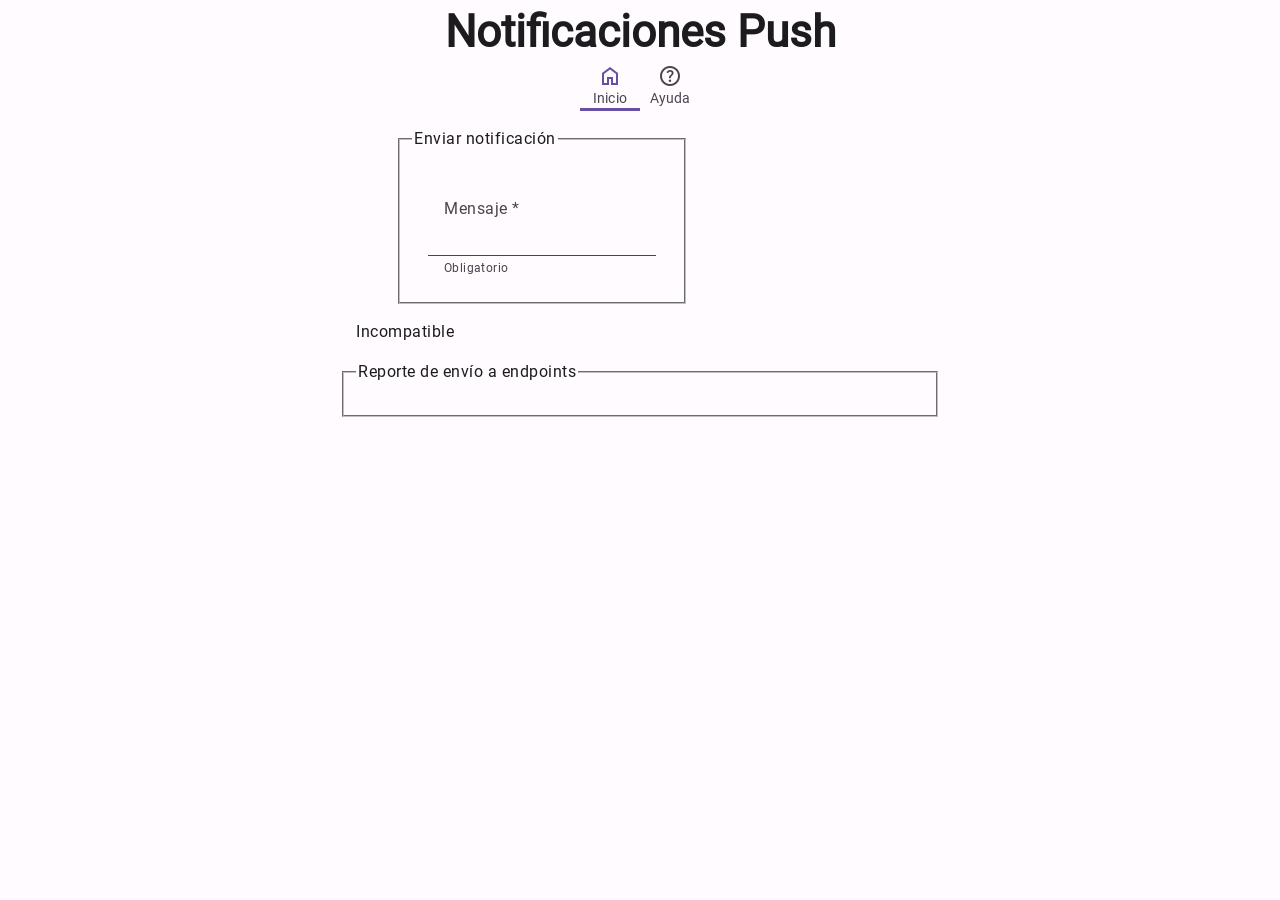
<file: index.html>
<!DOCTYPE html>
<html lang="es">

<head>
  <meta charset="UTF-8">
  <meta name="viewport" content="width=device-width, initial-scale=1.0">
  <title>Inicio - Notificaciones Push</title>
  <meta name="theme-color" content="#fffbfe">
  <link rel="icon" sizes="32x32" href="favicon.ico">
  <link rel="manifest" href="site.webmanifest">
  <link rel="stylesheet" href="css/estilos.css">
  <script src="ungap/custom-elements.js"></script>
  <script type="module" src="js/configura.js"></script>
  <script type="module" src="lib/js/consumeJson.js"></script>
  <script type="module" src="lib/js/muestraObjeto.js"></script>
  <script type="module" src="lib/js/muestraError.js"></script>
  <link rel="stylesheet" href="css/transicion_pestanas.css">

  <!-- <link rel="stylesheet" href="css/transicion_pestanas.css">
  <link rel="expect" blocking="render" href="#navtabfixed"> -->
</head>

<body onload="preparaVista()">

  <md-top-app-bar>
    <center><h1>Notificaciones Push</h1></center>
    
  </md-top-app-bar>
  <nav-tab-fixed id="tab"></nav-tab-fixed>


  <main>

 <menu style="display: flex; list-style: none; flex-wrap: wrap; gap: 0.5rem;">
  <li>
   <button id="btnSuscribe" type="button" class="md-filled-button" hidden onclick="suscribe()">
    Suscríbete
   </button>
  </li>
  <li>
   <button id="btnCancela" type="button" class="md-outline-button" hidden onclick="cancela()">
    Cancela suscripción
   </button>
  </li>
  <li>
    <fieldset>
      <legend>Enviar notificación</legend>
      <p>
        <label class="md-filled-text-field">
          <textarea id="mensajeNotificacion" placeholder="Escribe tu mensaje aquí"></textarea>
         <span>Mensaje *</span>
         <small>Obligatorio</small>
        </label>
       </p>
      <button id="btnNotifica" type="button" class="md-filled-button" hidden onclick="notificaDesdeElServidor()">
          Notificar
      </button>
  </fieldset>

   
  </li>
  <!-- <li>
   <a href="srv/genera-llaves.php" target="_blank">Genera llaves</a>
  </li> -->
 </menu>

 <p>
  <output id="outEstado">
   <progress max="100">Cargando&hellip;</progress>
  </output>
 </p>

 <fieldset>
  <legend>Reporte de envío a endpoints</legend>

  <dl id="reporte"></dl>

 </fieldset>

 <script type="module">

  import { exportaAHtml } from "./lib/js/exportaAHtml.js"
  import {
   activaNotificacionesPush
  } from "./lib/js/activaNotificacionesPush.js"
  import { getSuscripcionPush } from "./lib/js/getSuscripcionPush.js"
  import { suscribeAPush } from "./lib/js/suscribeAPush.js"
  import { cancelaSuscripcionPush } from "./lib/js/cancelaSuscripcionPush.js"
  import { consumeJson } from "./lib/js/consumeJson.js"
  import { enviaJson } from "./lib/js/enviaJson.js"
  import { muestraError } from "./lib/js/muestraError.js"
  import { muestraObjeto } from "./lib/js/muestraObjeto.js"
  import { urlBase64ToUint8Array } from "./lib/js/urlBase64ToUint8Array.js"
  import {
   calculaDtoParaSuscripcion
  } from "./lib/js/calculaDtoParaSuscripcion.js"

  const applicationServerKey = urlBase64ToUint8Array("BAQRYD59Jm1cgbu_d4Y516rqt9upnWObDTC0G6ZBf9UdvL9-51g-v7apTF7gu_0x29rUt-wmgyCBYAJII8slqNY")
  /** @enum {string} */
  const Estado = {
   CALCULANDO: "Calculando…",
   SUSCRITO: "Suscrito",
   DESUSCRITO: "Sin suscripción",
   INCOMPATIBLE: "Incompatible"
  }

  async function preparaVista() {
   try {
    await activaNotificacionesPush("sw.js")
    const suscripcion = await getSuscripcionPush()
    if (suscripcion === null) {
     muestraEstado(Estado.DESUSCRITO)
    } else {
     // Modifica la suscripción en el servidor,
     const dto = calculaDtoParaSuscripcion(suscripcion)
     await enviaJson("srv/suscripcion-modifica.php", dto)
     muestraEstado(Estado.SUSCRITO)
    }
   } catch (error) {
    muestraEstado(Estado.INCOMPATIBLE)
    muestraError(error)
   }
  }
  exportaAHtml(preparaVista);

async function notificaDesdeElServidor() {
  try {
      reporte.innerHTML = `<progress max="100">Cargando&hellip;</progress>`;
      const mensaje = document.getElementById('mensajeNotificacion').value;
      const render = await consumeJson(`srv/notifica.php?mensaje=${mensaje}`);
      await muestraObjeto(document, render.body);
  } catch (error) {
      muestraError(error);
  }
}
exportaAHtml(notificaDesdeElServidor);

  async function suscribe() {
   try {
    muestraEstado(Estado.CALCULANDO)
    const suscripcion = await suscribeAPush(applicationServerKey)
    // Agrega la suscripción al servidor,
    const dto = calculaDtoParaSuscripcion(suscripcion)
    await enviaJson("srv/suscripcion-modifica.php", dto)
    muestraEstado(Estado.SUSCRITO)
   } catch (error) {
    muestraError(error)
   }
  }
  exportaAHtml(suscribe)

  async function cancela() {
   try {
    muestraEstado(Estado.CALCULANDO)
    const suscripcion = await cancelaSuscripcionPush()
    if (suscripcion !== null) {
     // Elimina la suscripción en el servidor,
     const dto = calculaDtoParaSuscripcion(suscripcion)
     await enviaJson("srv/suscripcion-elimina.php", dto)
     muestraEstado(Estado.DESUSCRITO)
    }
   } catch (error) {
    muestraError(error)
   }
  }
  exportaAHtml(cancela)

  /** @param {Estado} estado */
  function muestraEstado(estado) {
   outEstado.value = estado
   if (estado === Estado.INCOMPATIBLE || estado === Estado.CALCULANDO) {
    btnSuscribe.hidden = true
    btnCancela.hidden = true
    btnNotifica.hidden = true
   } else if (estado === Estado.SUSCRITO) {
    btnSuscribe.hidden = true
    btnCancela.hidden = false
    btnNotifica.hidden = false
   } else if (estado === Estado.DESUSCRITO) {
    btnSuscribe.hidden = false
    btnCancela.hidden = true
    btnNotifica.hidden = true
   }
  }

 </script>
</main>
</body>

</html>
</file>
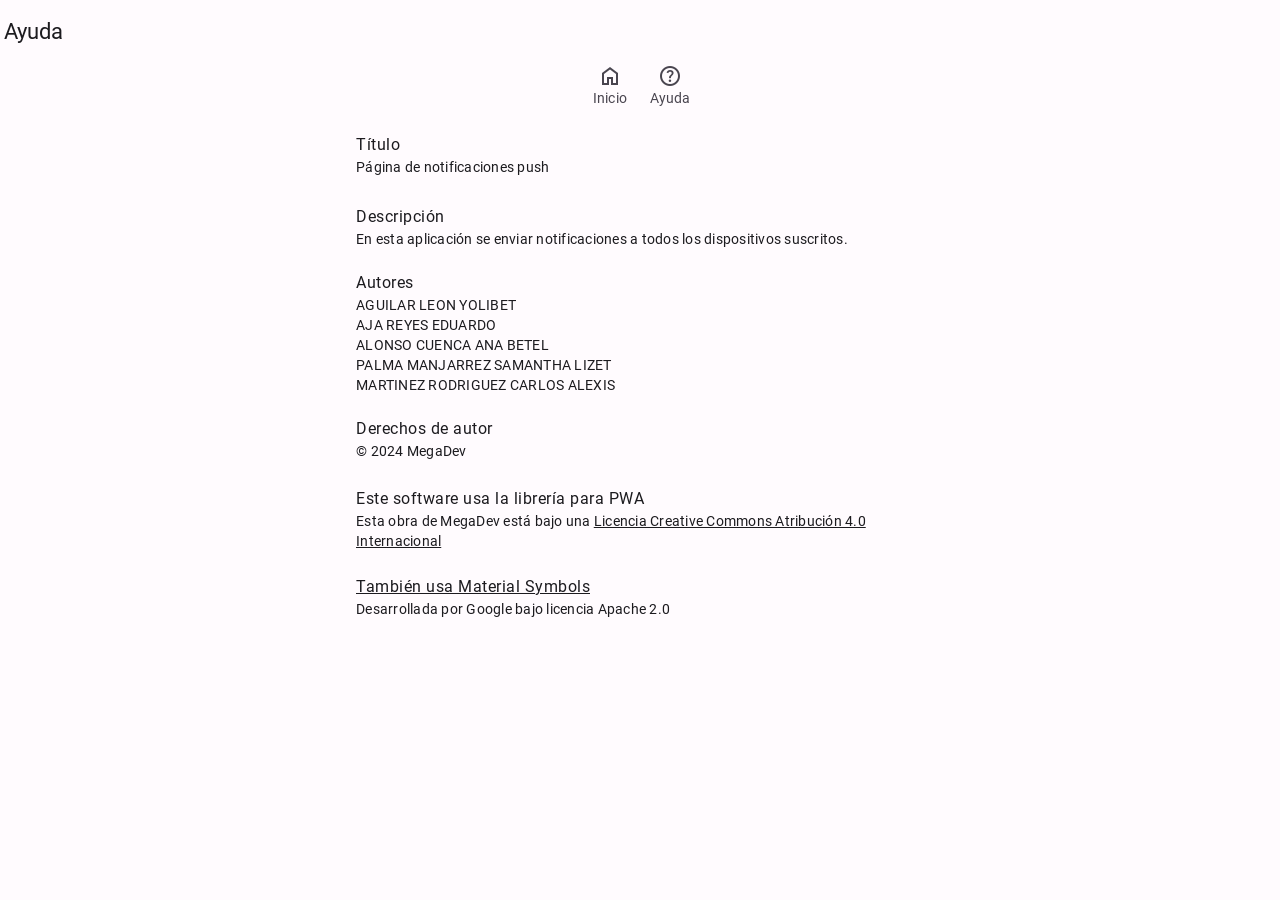
<file: ayuda.html>
<!DOCTYPE html>
<html lang="es">

<head>
 <meta charset="UTF-8">
 <title>Ayuda - Notificaciones Push</title>
 <meta name="viewport" content="width=device-width">
 <meta name="theme-color" content="#fffbfe">
 <link rel="icon" sizes="32x32" href="favicon.ico">
 <link rel="manifest" href="site.webmanifest">
 <script type="module" src="js/configura.js"></script>
 <link rel="stylesheet" href="css/estilos.css">
 <link rel="stylesheet" href="css/transicion_pestanas.css">
 <link rel="expect" blocking="render" href="#navtabfixed">
</head>

<body>

    <md-top-app-bar>
      <h1>Ayuda</h1>
    </md-top-app-bar>
 <nav-tab-fixed id="tab"></nav-tab-fixed>
 
 
 <main>

  <ul class="md-list">
   <li class="md-two-line">
    <span class="headline">
     Título
    </span>
    <span class="supporting">
     Página de notificaciones push
    </span>
   </li>
   <li class="md-two-line">
    <span class="headline">
     Descripción
    </span>
    <span class="supporting">
     En esta aplicación se enviar notificaciones a todos los dispositivos suscritos.
    </span>
   </li>
   <li class="md-two-line">
    <span class="headline">
     Autores
    </span>
    <span class="supporting">
      AGUILAR LEON YOLIBET
    </span>
    <span class="supporting">
      AJA REYES EDUARDO
    </span>
    <span class="supporting">
      ALONSO CUENCA ANA BETEL
     </span>
     <span class="supporting">
      PALMA MANJARREZ SAMANTHA LIZET
     </span>
     <span class="supporting">
      MARTINEZ RODRIGUEZ CARLOS ALEXIS
     </span>
   </li>
   <li class="md-two-line">
    <span class="headline">
     Derechos de autor
    </span>
    <span class="supporting">
     &copy; 2024 MegaDev
    </span>
   </li>
   <li class="md-three-line">
    <span class="headline">
     Este software usa la librería para PWA
    </span>
    <span class="supporting">
     Esta obra de MegaDev está bajo una
     <a target="_blank" rel="license noopener noreferrer"
       href="http://creativecommons.org/licenses/by/4.0/">
      Licencia Creative Commons Atribución 4.0
      Internacional</a> </span>
   </li>
   <li>
    <a class="md-three-line"
      target="_blank" rel=”noopener noreferrer”
      href="https://fonts.google.com/icons">
     <span class="headline">
      También usa Material Symbols
     </span>
     <span class="supporting">
      Desarrollada por Google bajo licencia Apache 2.0
     </span>
    </a>
   </li>
  </ul>

 </main>

 <nav-drw id="nav"></nav-drw>

</body>

</html>
</file>
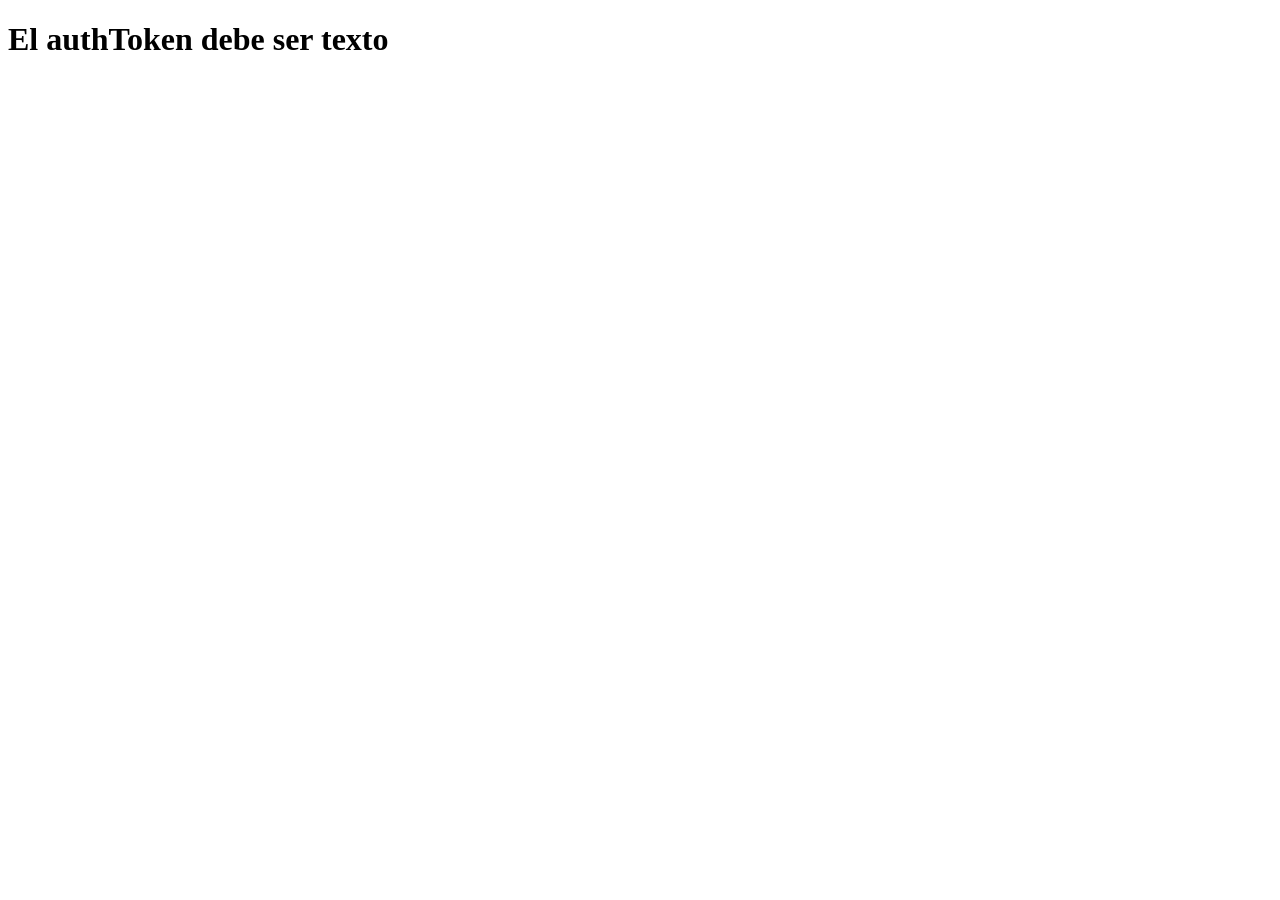
<file: error/authtokenincorrecto.html>
<!DOCTYPE html>
<html lang="es">

<head>

 <meta charset="UTF-8">
 <meta name="viewport" content="width=device-width">

 <title>El authToken debe ser texto</title>

<body>

 <h1>El authToken debe ser texto</h1>

</body>

</html>
</file>
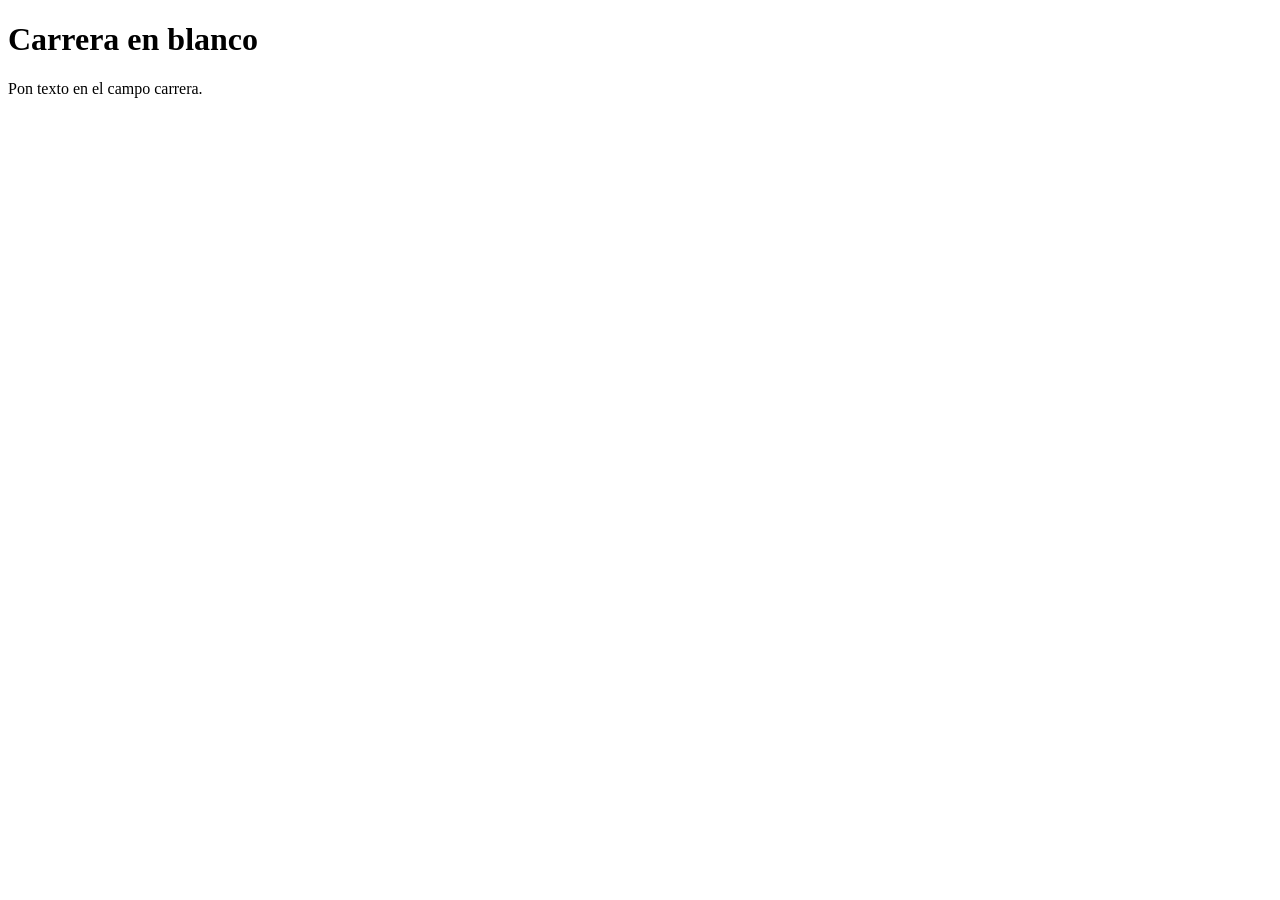
<file: error/carreraenblanco.html>
<!DOCTYPE html>
<html lang="es">

<head>

 <meta charset="UTF-8">
 <meta name="viewport" content="width=device-width">

 <title>Carrera en blanco</title>

</head>

<body>

 <h1>Carrera en blanco</h1>

 <p>Pon texto en el campo carrera.</p>

</body>

</html>
</file>
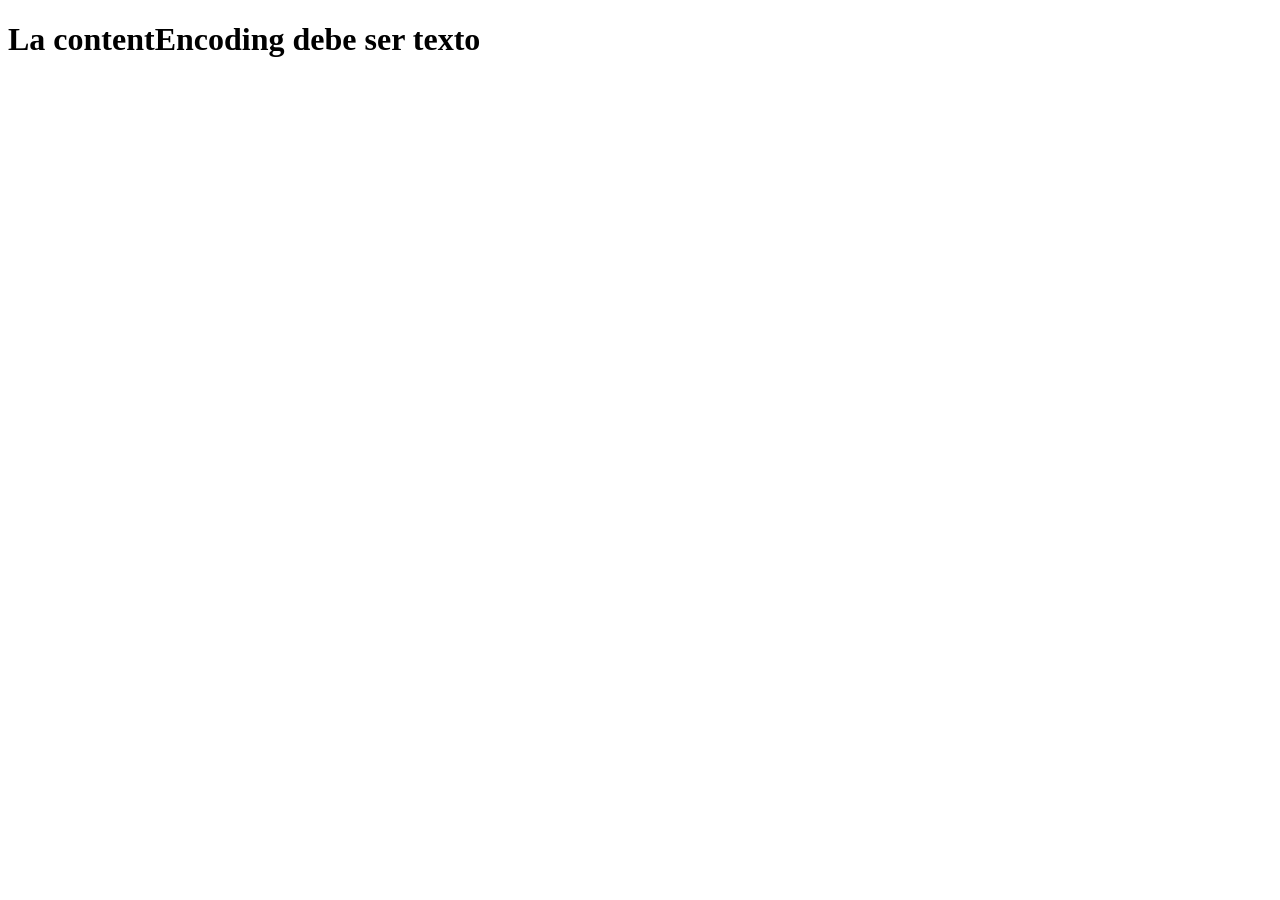
<file: error/contentencodingincorrecta.html>
<!DOCTYPE html>
<html lang="es">

<head>

 <meta charset="UTF-8">
 <meta name="viewport" content="width=device-width">

 <title>La contentEncoding debe ser texto</title>

<body>

 <h1>La contentEncoding debe ser texto</h1>

</body>

</html>
</file>
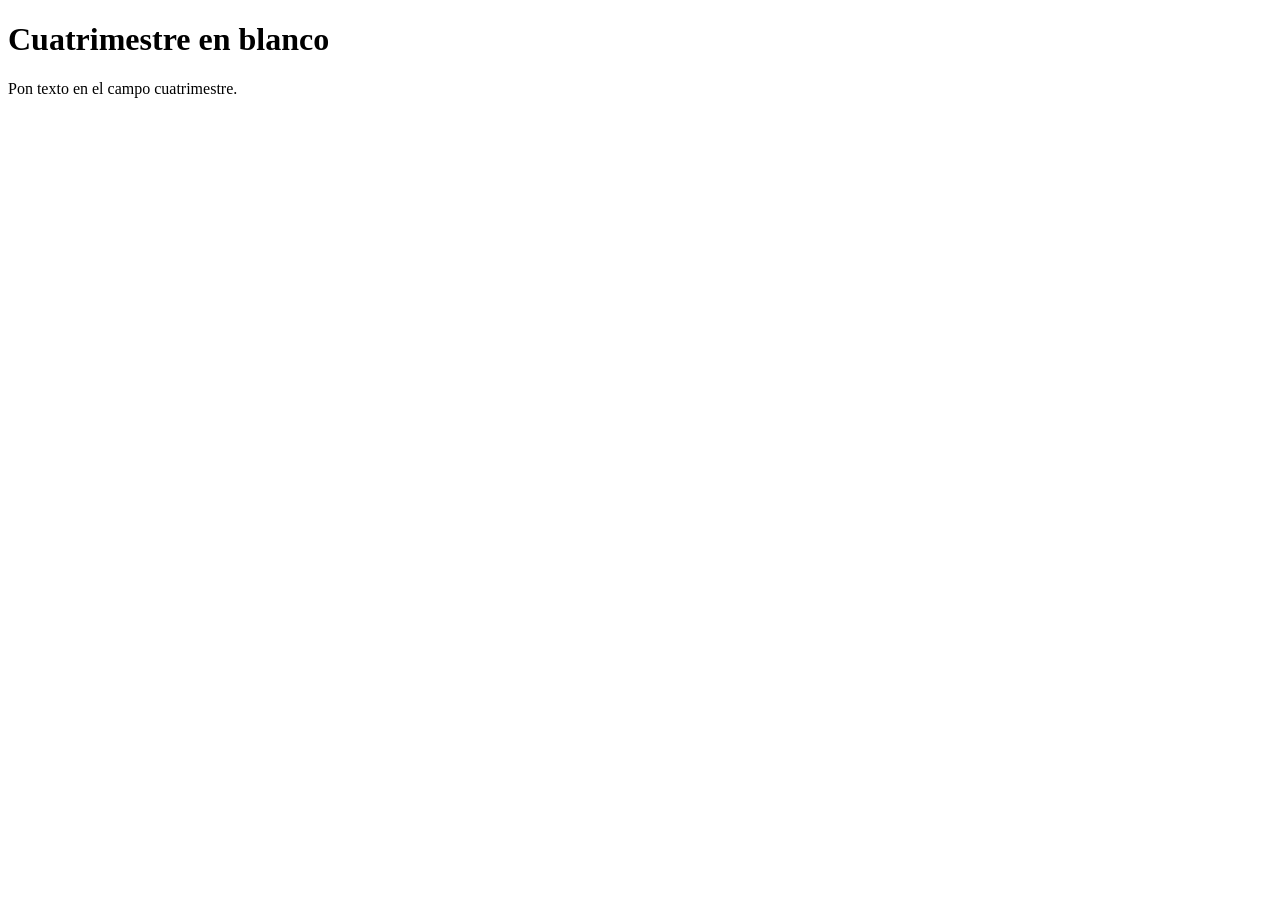
<file: error/cuatrimestreenblanco.html>
<!DOCTYPE html>
<html lang="es">

<head>

 <meta charset="UTF-8">
 <meta name="viewport" content="width=device-width">

 <title>Cuatrimestre en blanco</title>

</head>

<body>

 <h1>Cuatrimestre en blanco</h1>

 <p>Pon texto en el campo cuatrimestre.</p>

</body>

</html>
</file>
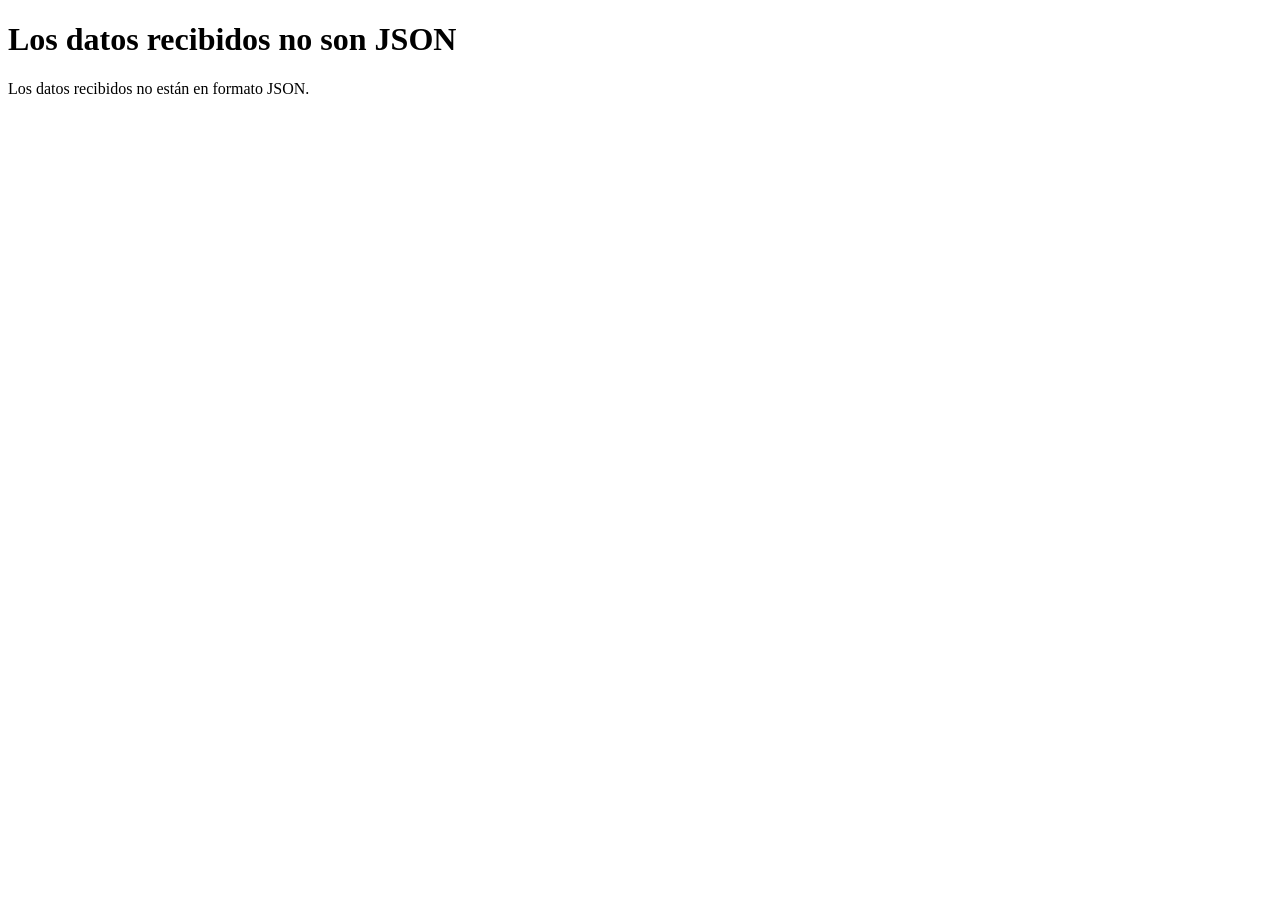
<file: error/datosnojson.html>
<!DOCTYPE html>
<html lang="es">

<head>

 <meta charset="UTF-8">
 <meta name="viewport" content="width=device-width">

 <title>Los datos recibidos no son JSON</title>

</head>

<body>

 <h1>Los datos recibidos no son JSON</h1>

 <p>
  Los datos recibidos no están en formato JSON.
 </p>

</body>

</html>
</file>
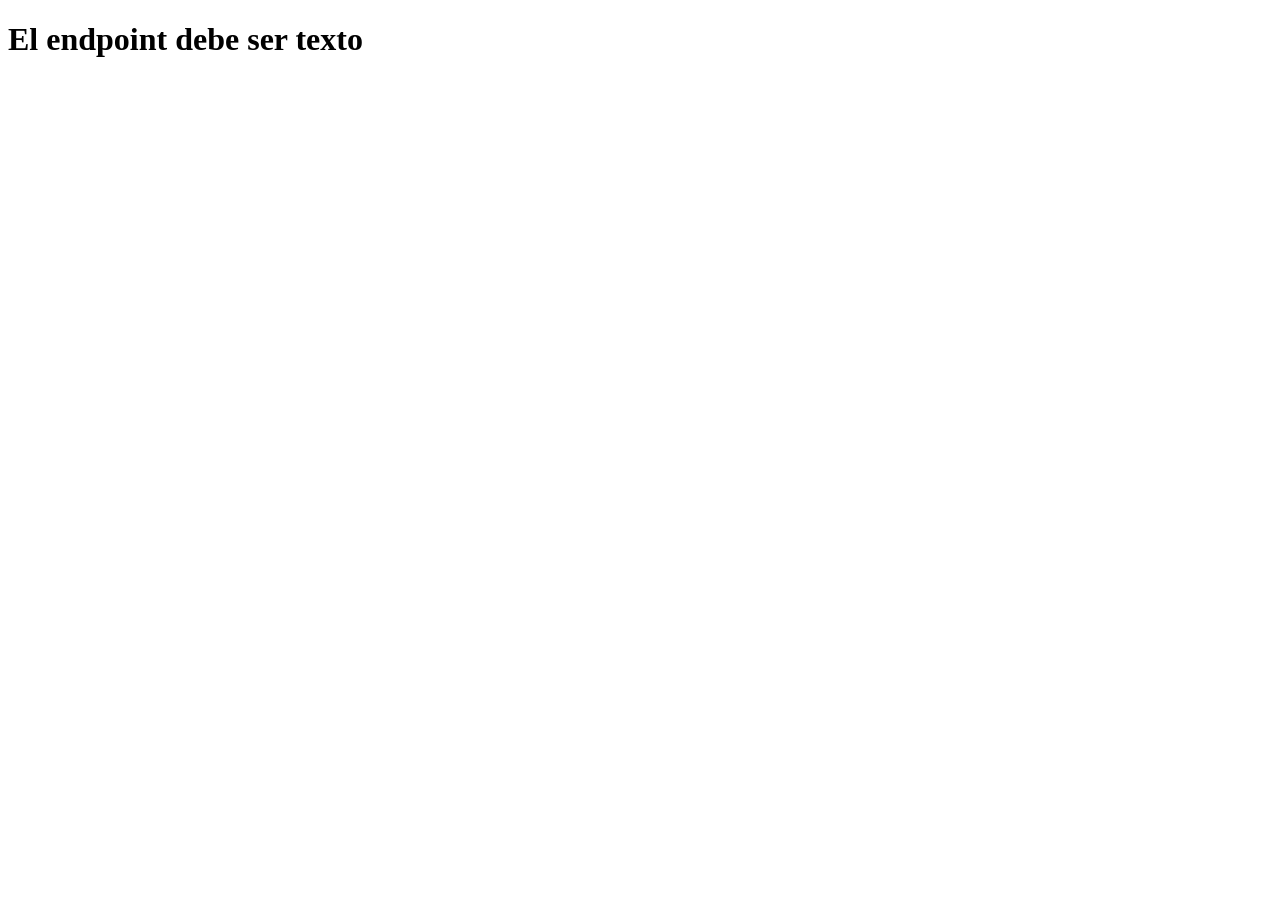
<file: error/endpointincorrecto.html>
<!DOCTYPE html>
<html lang="es">

<head>

 <meta charset="UTF-8">
 <meta name="viewport" content="width=device-width">

 <title>El endpoint debe ser texto</title>

<body>

 <h1>El endpoint debe ser texto</h1>

</body>

</html>
</file>
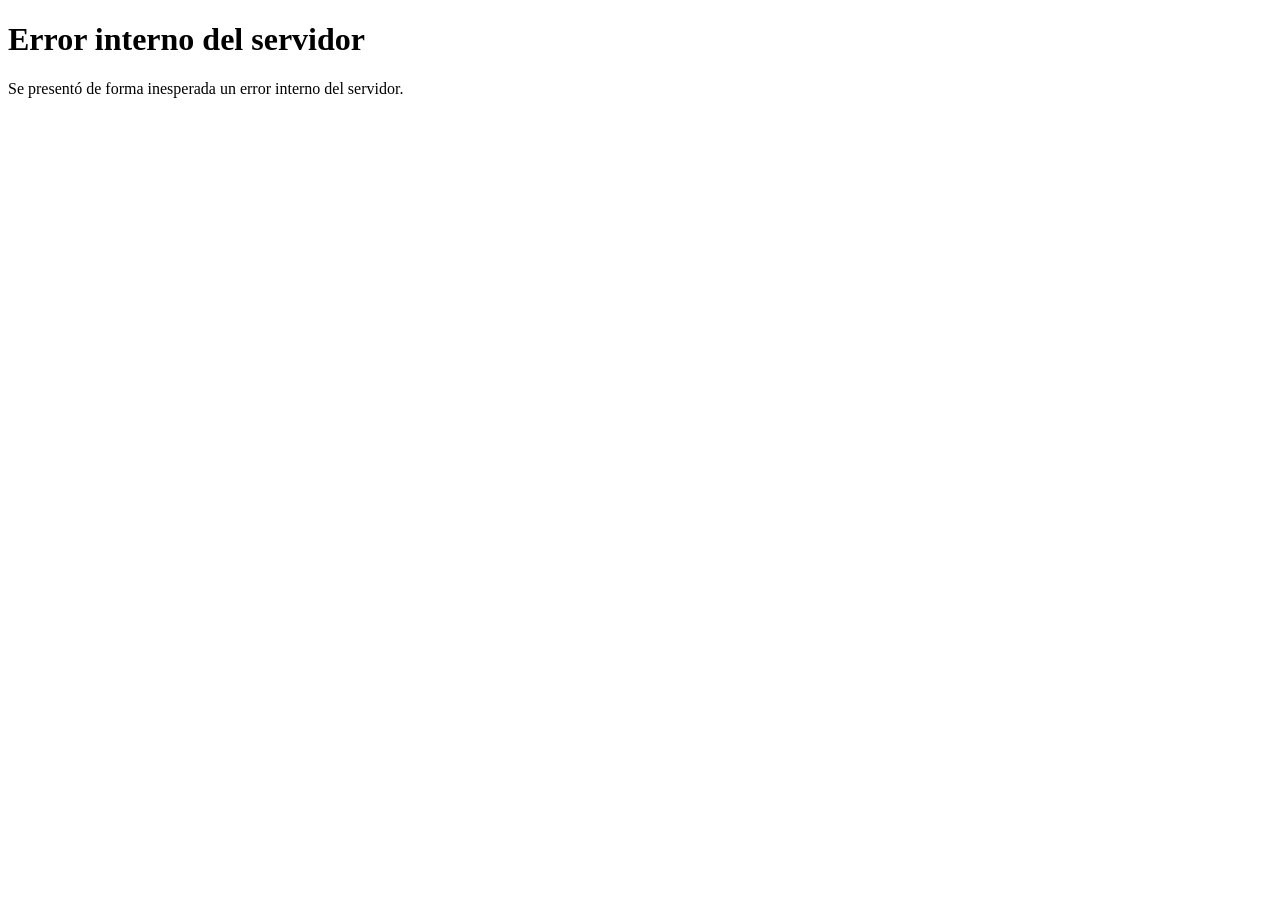
<file: error/errorinterno.html>
<!DOCTYPE html>
<html lang="es">

<head>

 <meta charset="UTF-8">
 <meta name="viewport" content="width=device-width">

 <title>Error interno del servidor</title>

</head>

<body>

 <h1>Error interno del servidor</h1>

 <p>Se presentó de forma inesperada un error interno del servidor.</p>

</body>

</html>
</file>
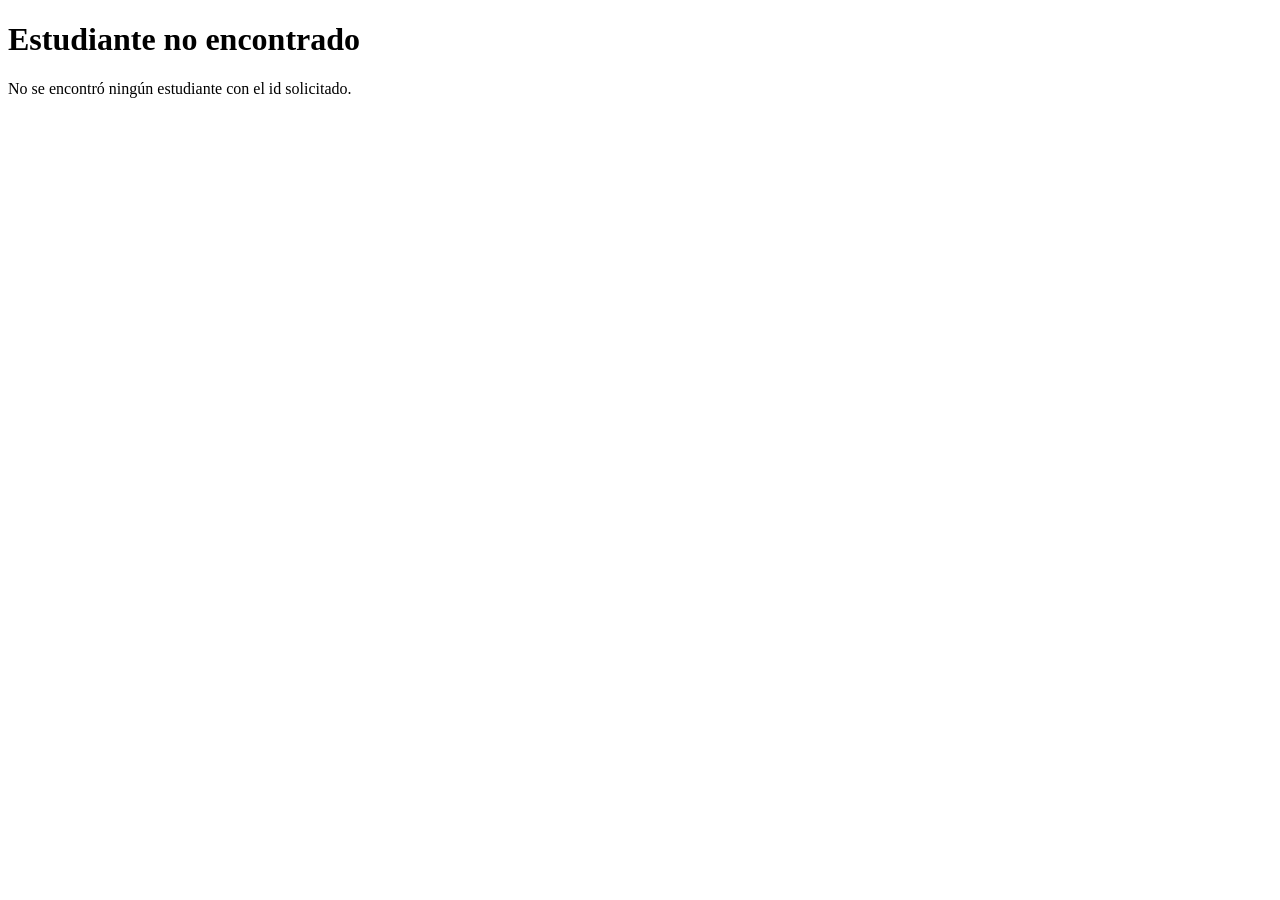
<file: error/estudiantenoencontrado.html>
<!DOCTYPE html>
<html lang="es">

<head>

 <meta charset="UTF-8">
 <meta name="viewport" content="width=device-width">

 <title>Estudiante no encontrado</title>

</head>

<body>

 <h1>Estudiante no encontrado</h1>

 <p>No se encontró ningún estudiante con el id solicitado.</p>

</body>

</html>
</file>
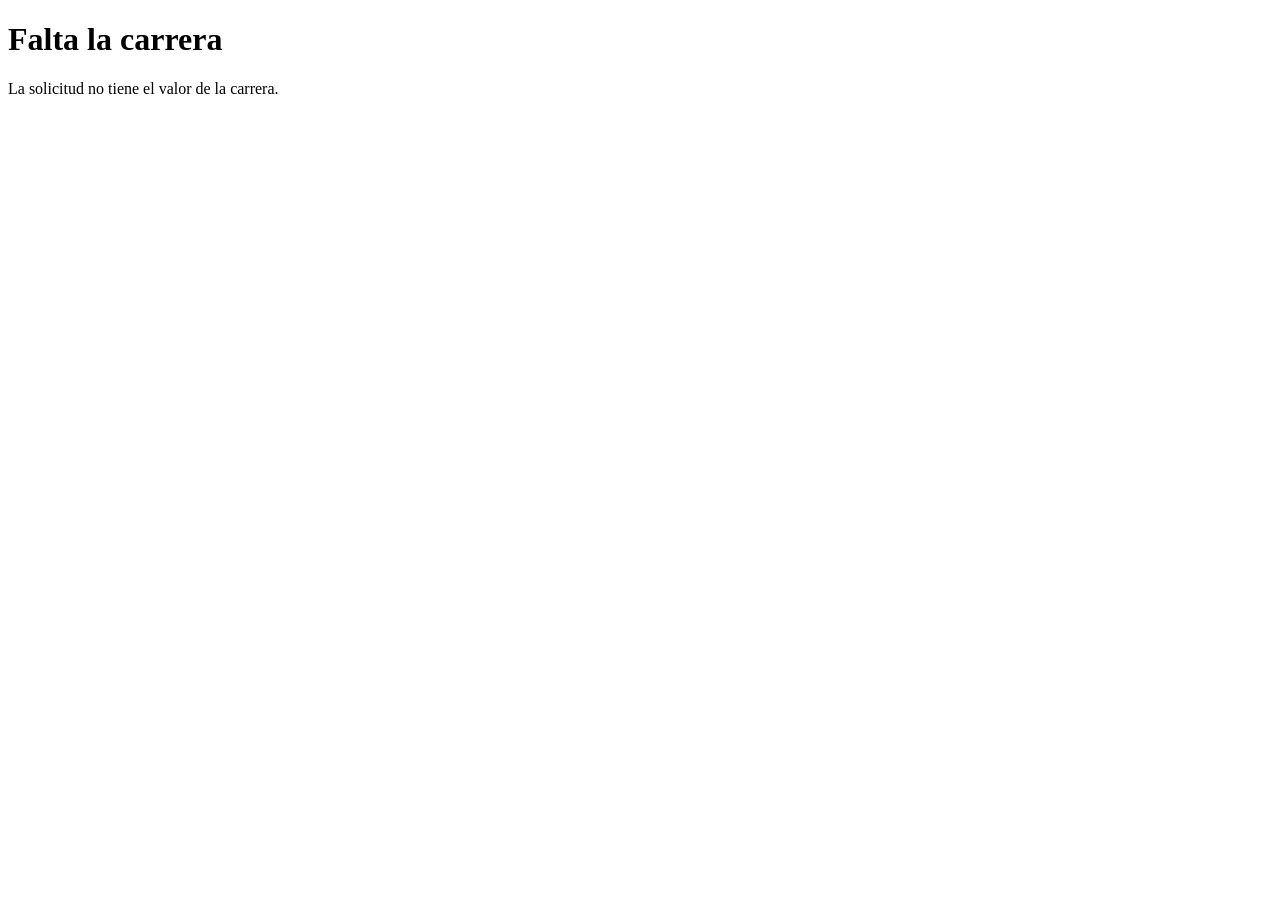
<file: error/faltacarrera.html>
<!DOCTYPE html>
<html lang="es">

<head>

 <meta charset="UTF-8">
 <meta name="viewport" content="width=device-width">

 <title>Falta la carrera</title>

</head>

<body>

 <h1>Falta la carrera</h1>

 <p>La solicitud no tiene el valor de la carrera.</p>

</body>

</html>
</file>
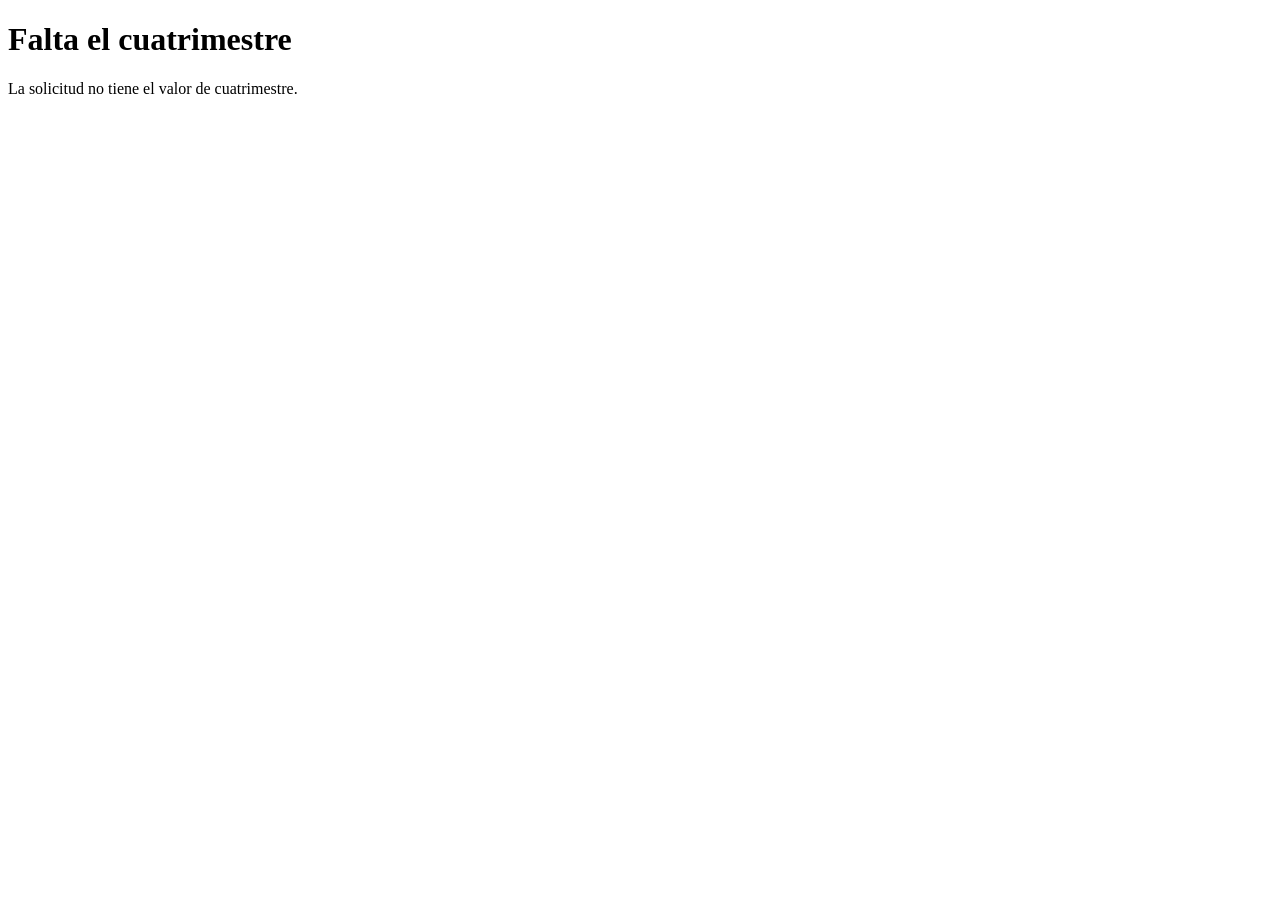
<file: error/faltacuatrimestre.html>
<!DOCTYPE html>
<html lang="es">

<head>

 <meta charset="UTF-8">
 <meta name="viewport" content="width=device-width">

 <title>Falta el cuatrimestre</title>

</head>

<body>

 <h1>Falta el cuatrimestre</h1>

 <p>La solicitud no tiene el valor de cuatrimestre.</p>

</body>

</html>
</file>
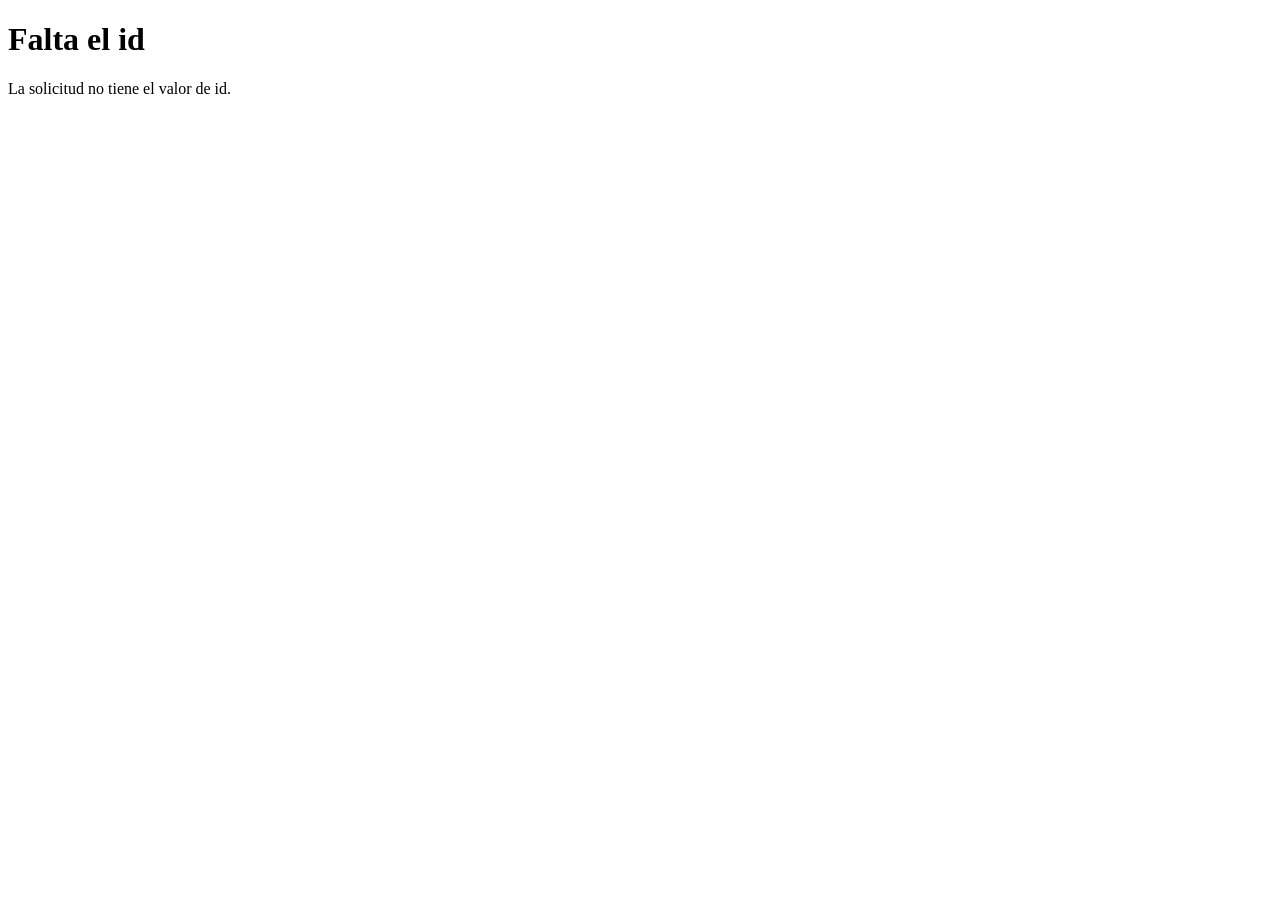
<file: error/faltaid.html>
<!DOCTYPE html>
<html lang="es">

<head>

 <meta charset="UTF-8">
 <meta name="viewport" content="width=device-width">

 <title>Falta el id</title>

</head>

<body>

 <h1>Falta el id</h1>

 <p>La solicitud no tiene el valor de id.</p>

</body>

</html>
</file>
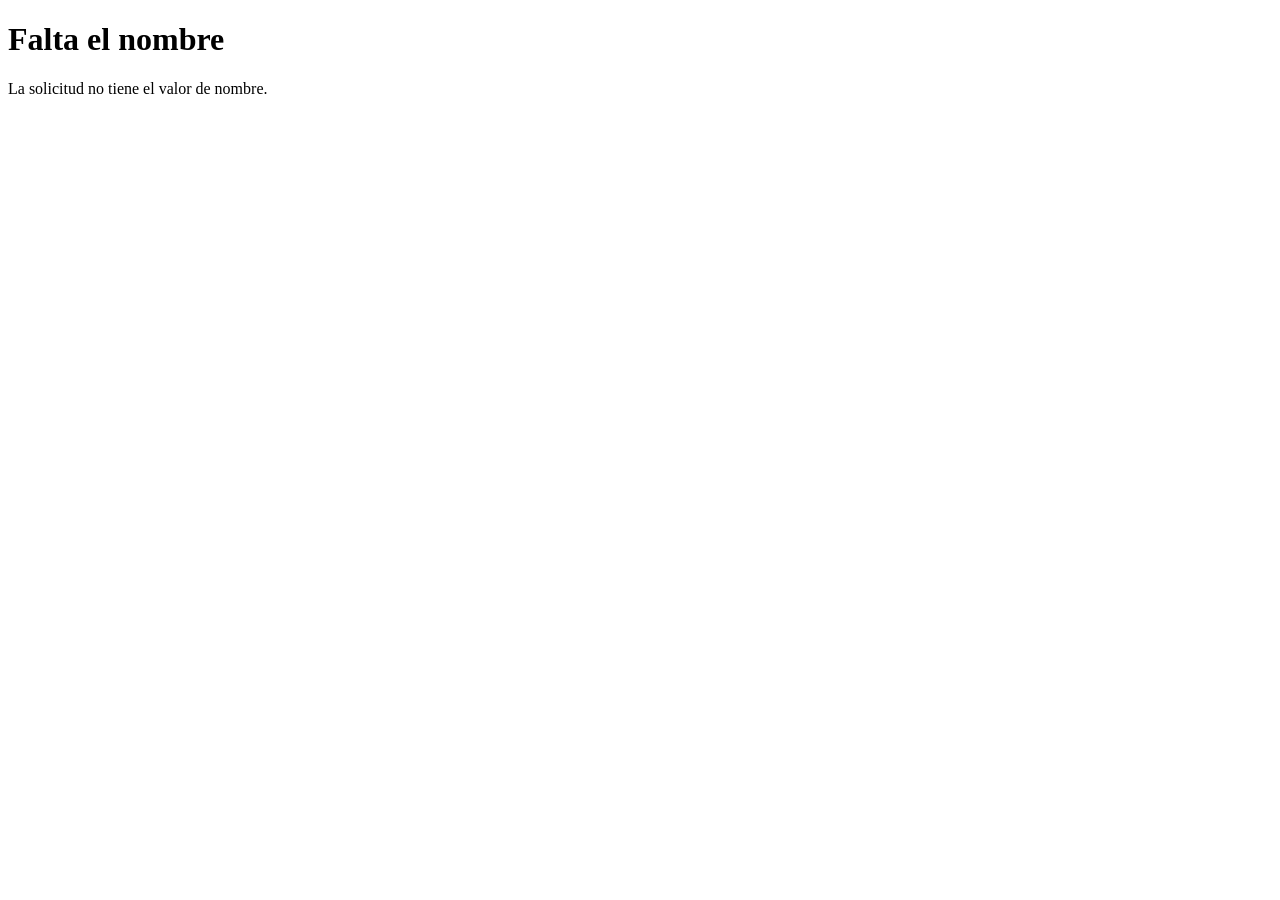
<file: error/faltanombre.html>
<!DOCTYPE html>
<html lang="es">

<head>

 <meta charset="UTF-8">
 <meta name="viewport" content="width=device-width">

 <title>Falta el nombre</title>

</head>

<body>

 <h1>Falta el nombre</h1>

 <p>La solicitud no tiene el valor de nombre.</p>

</body>

</html>
</file>
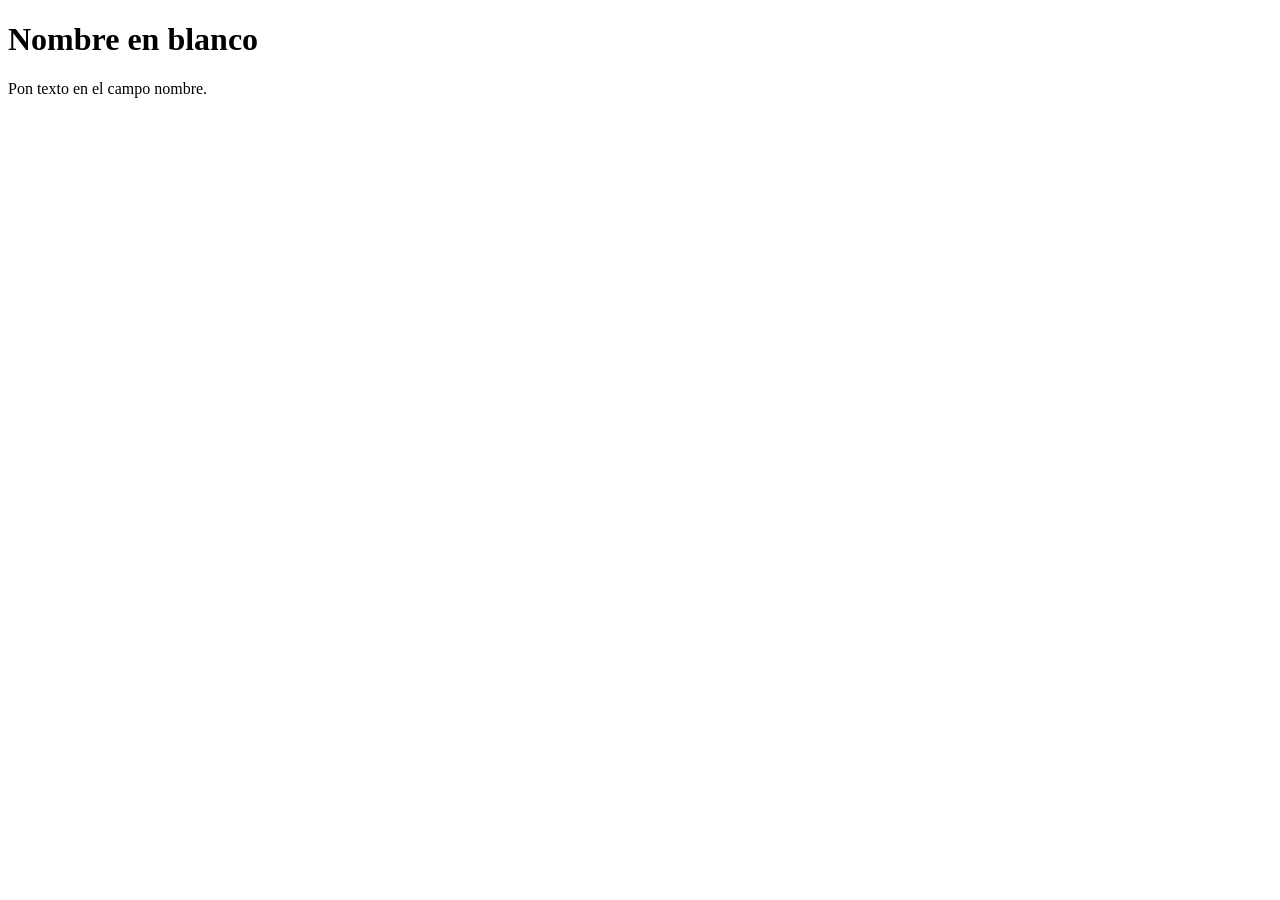
<file: error/nombreenblanco.html>
<!DOCTYPE html>
<html lang="es">

<head>

 <meta charset="UTF-8">
 <meta name="viewport" content="width=device-width">

 <title>Nombre en blanco</title>

</head>

<body>

 <h1>Nombre en blanco</h1>

 <p>Pon texto en el campo nombre.</p>

</body>

</html>
</file>
<file: css/estilos.css>
/* Selecciona el tema claro para Material Design 3. Puedes elegir
 * light.css, light-mc.css o light-hc.css */
@import url(light.css) screen and (prefers-color-scheme: light);
/* Selecciona el tema oscuro para Material Design 3. Puedes elegir
 * dark.css, dark-mc.css o dark-hc.css */
@import url(dark.css) screen and (prefers-color-scheme: dark);
/* Definiciones para Material Design 3  */
@import url(../material-tokens/css/baseline.css);
/* Fonts utilizados */
@import url(../lib/css/roboto.css);
@import url(../lib/css/material-symbols-outlined.css);
/* CSS de elementos utilizados */
@import url(../lib/css/md-ripple.css);
@import url(../lib/css/md-top-app-bar.css);
@import url(../lib/css/md-menu.css);
@import url(../lib/css/md-standard-icon-button.css);
@import url(../lib/css/md-fab-primary.css);
@import url(../lib/css/md-filled-button.css);
@import url(../lib/css/md-filled-text-field.css);
@import url(../lib/css/md-outline-button.css);
@import url(../lib/css/md-switch.css);
@import url(../lib/css/md-slider-field.css);
@import url(../lib/css/md-segmented-button.css);
@import url(../lib/css/md-list.css);
@import url(../lib/css/md-cards.css);
@import url(../lib/css/md-tab.css);
@import url(../lib/css/md-navigation-bar.css);

html {
 /* Indica los temas del sistema operativo que son soportados. */
 color-scheme: light dark;
 --tabWidth: 3.75rem;
 --anchoNav: 22.5rem;
}

main {
 max-width: 600px;
 margin-left: auto;
 margin-right: auto;
}

/* Quita un borde rojo que coloca Firefox. */
:-moz-ui-invalid {
 box-shadow: none;
}

body {
 margin: 0;
 font-family: var(--md-sys-typescale-body-large-font);
 font-weight: var(--md-sys-typescale-body-large-weight);
 font-size: var(--md-sys-typescale-body-large-size);
 font-style: var(--md-sys-typescale-body-large-font-style);
 letter-spacing: var(--md-sys-typescale-body-large-tracking);
 line-height: var(--md-sys-typescale-body-large-line-height);
 text-transform: var(--md-sys-typescale-body-large-text-transform);
 text-decoration: var(--md-sys-typescale-body-large-text-decoration);
 color: var(--md-sys-color-on-background);
 background-color: var(--md-sys-color-background);
 /* Las siguientes líneas Evita los cambios de apariencia al cargar estilos y
 + custom elements, que son conocidos como Flash Of Unstyled Content (fouc). */
 opacity: 0;
 animation-name: fouc;
 animation-fill-mode: forwards;
 animation-duration: 1.5s;
}

@keyframes fouc {
 to {
  opacity: 1;
 }
}

html {
 --Font: -apple-system, BlinkMacSystemFont, roboto, sans-serif;
 --colIntIos: white;
 --colIntIosOnBk: #2acc2a;
 --colIntIosOnBkFc: #1bbb1b;
 --colIntIosOffBk: #dbdbdb;
 --colIntIosOffBkFc: #BDBDBD;
 /* Plain typeface */
 --md-ref-typeface-plain: var(--Font);
 /* Brand typeface */
 --md-ref-typeface-brand: var(--Font);
 --md-sys-typescale-label-large-weight-prominent:
  var(--md-ref-typeface-weight-bold);
 --md-box_shadow_level4:
  0 var(--md-sys-elevation-level4) var(--md-sys-elevation-level4) var(--md-sys-color-shadow);
 --md-box_shadow_level3:
  0 var(--md-sys-elevation-level3) var(--md-sys-elevation-level3) var(--md-sys-color-shadow);
 --md-box_shadow_level2:
  0 var(--md-sys-elevation-level2) var(--md-sys-elevation-level2) var(--md-sys-color-shadow);
 --md-box_shadow_level1:
  0 var(--md-sys-elevation-level1) var(--md-sys-elevation-level1) var(--md-sys-color-shadow);
 --md-box_shadow_level0: none;
 --iconSize: 1.5rem;
 --avatarSize: 2.5rem;
 --imageSize: 3.5rem;
 --videoWidth: 7.125rem;
 --videoHeight: 4rem;
 --scroll-headline-duracion: 2s;
 --md-sys-state-focus-indicator-outer-offset: 0.125rem;
 --md-sys-state-focus-indicator-thickness: 0.1875rem;
 /* Pressed state layer opacity */
 --state-pressed-transparency-percentage: 84%;
 /* Focus state layer opacity */
 --state-focus-transparency-percentage: 88%;
 /* Hover state layer opacity */
 --state-hover-transparency-percentage: 92%;
}

p {
 margin: 1rem;
}

a {
 color: var(--md-sys-color-on-background);
}

.boton-flotante {
    position: fixed;
    bottom: 1rem; /* Distancia desde la parte inferior */
    right: 1rem; /* Distancia desde la parte derecha */
    z-index: 1000; /* Asegura que el botón esté sobre otros elementos */
}

.boton-flotante .mdl-button {
    box-shadow: 0 4px 6px rgba(0, 0, 0, 0.2); /* Sombra opcional para destacarlo */
}


@media (prefers-color-scheme: light) {
 html {
  --md-riple-color: #00000020;
 }
}

@media (prefers-color-scheme: dark) {
 html {
  --md-riple-color: #ffffff40;
 }
}

@keyframes salePorLaIzquierda {
 to {
  translate: -100vw 0;
 }
}

@keyframes entraPorLaDerecha {
 from {
  translate: 100vw 0;
 }
}

@keyframes aparece {
 from {
  opacity: 0;
 }
}

@keyframes desvanece {
 to {
  opacity: 0;
 }
 
}
</file>
<file: css/transicion_pestanas.css>
@view-transition {
 navigation: auto;
}

#headline {
 view-transition-name: encabezado;
}

main {
 view-transition-name: contenido;
}

::view-transition-group(encabezado) {
 animation-duration: var(--md-sys-motion-duration-1000);
}

::view-transition-group(contenido) {
 animation-duration: var(--md-sys-motion-duration-1000);
}

html::view-transition-old(encabezado) {
 animation-name: salePorLaIzquierda;
}

html::view-transition-new(encabezado) {
 animation-name: entraPorLaDerecha;
}

html::view-transition-old(contenido) {
 animation-name: salePorLaIzquierda;
}

html::view-transition-new(contenido) {
 animation-duration: var(--md-sys-motion-duration-700);
 animation-name: entraPorLaDerecha;
}
</file>
